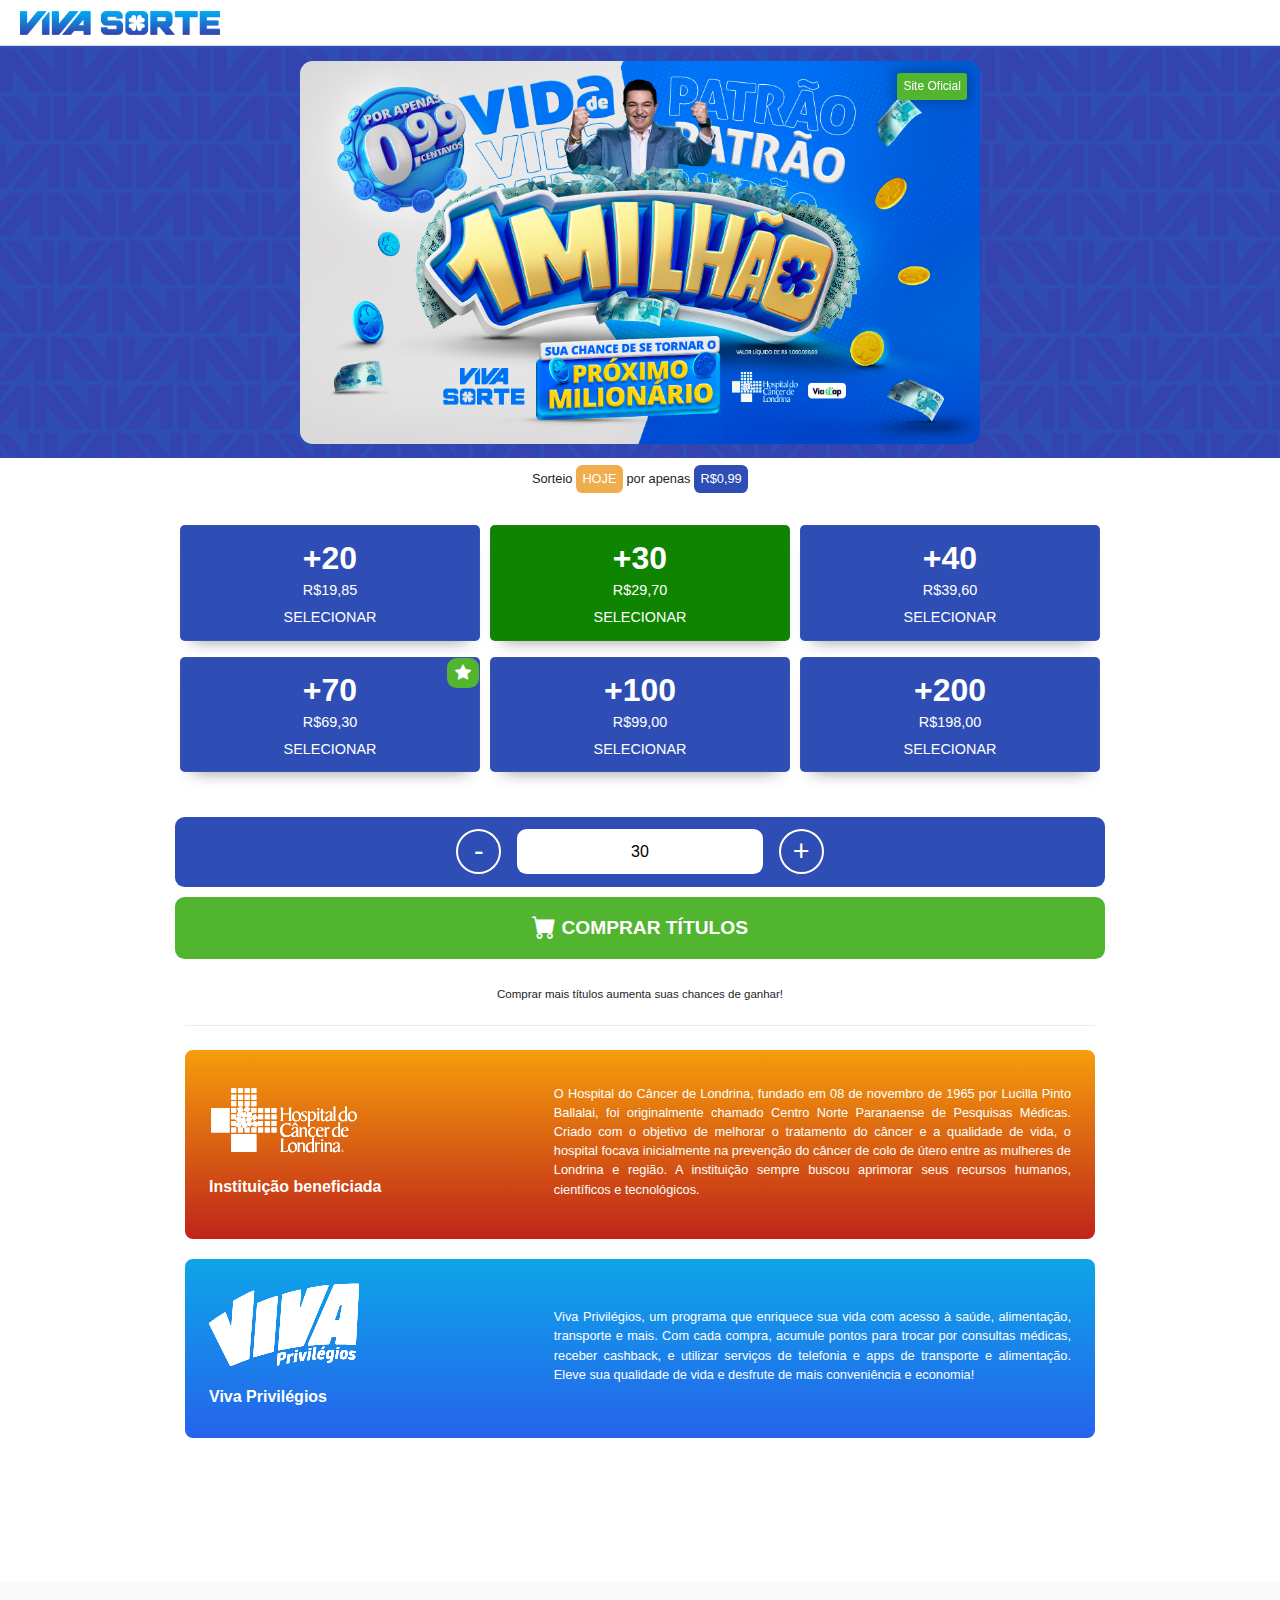
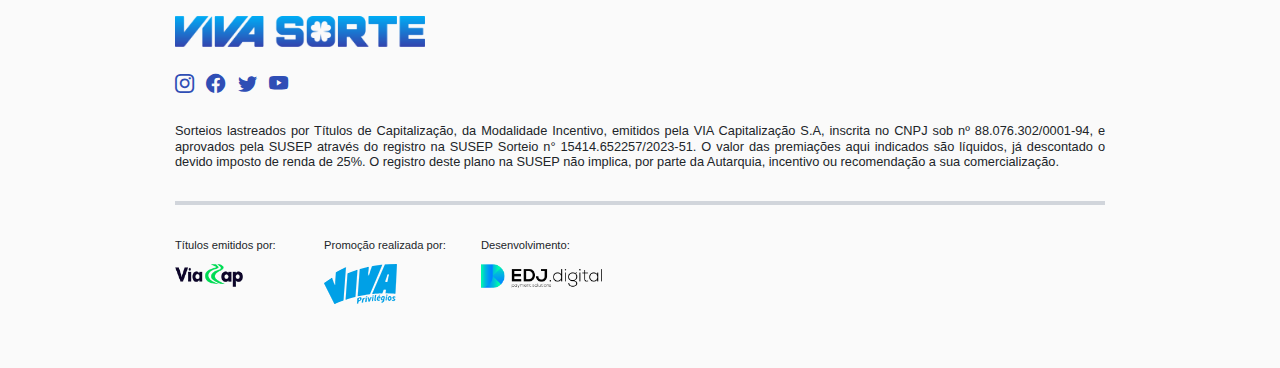
<file: index.html>
<!DOCTYPE html>
<html lang="pt-BR">
<head>
    <meta charset="utf-8">
    <meta name="viewport" content="width=device-width, initial-scale=1">
    <title>Viva Sorte</title>

    <!-- Meta Pixel Code -->
    <script>
    !function(f,b,e,v,n,t,s)
    {if(f.fbq)return;n=f.fbq=function(){n.callMethod?
    n.callMethod.apply(n,arguments):n.queue.push(arguments)};
    if(!f._fbq)f._fbq=n;n.push=n;n.loaded=!0;n.version='2.0';
    n.queue=[];t=b.createElement(e);t.async=!0;
    t.src=v;s=b.getElementsByTagName(e)[0];
    s.parentNode.insertBefore(t,s)}(window, document,'script',
    'https://connect.facebook.net/en_US/fbevents.js');
    fbq('init', '1458927175133240');
    fbq('track', 'PageView');
    </script>
    <noscript>
      <img height="1" width="1" style="display:none" 
           src="https://www.facebook.com/tr?id=1458927175133240&ev=PageView&noscript=1"/>
    </noscript>
    <!-- End Meta Pixel Code -->

    <link href="css/style.css" rel="stylesheet">
    <link rel="preconnect" href="https://fonts.googleapis.com">
    <link rel="preconnect" href="https://fonts.gstatic.com" crossorigin="">
    <link href="https://fonts.googleapis.com/css2?family=Roboto:wght@400;700&display=swap" rel="stylesheet"> <!-- Exemplo de importação correta -->
    <link href="css/bootstrap.min.css" rel="stylesheet" crossorigin="anonymous">
    <link rel="stylesheet" href="https://cdn.jsdelivr.net/npm/bootstrap-icons@1.10.5/font/bootstrap-icons.css"> <!-- CDN para Bootstrap Icons -->
</head>
<body>
    <header class="white-header">
        <div class="logo">
            <img src="images/logoviva.png" alt="Logomarca" class="logoviva">
        </div>
        <button class="menu-button" id="menuButton">
            <!-- Ícone de três linhas -->
        </button>
    </header>

    <div class="banner">
        <div class="container-banner">
            <div id="carouselExampleSlidesOnly" class="carousel slide" data-bs-ride="carousel">
                <div class="carousel-inner">
                    <div class="carousel-item active">
                        <div class="tag-compre-agora">
                            <span>Site Oficial</span>
                        </div>
                        <img src="images/1m.jpg" class="d-block w-100" alt="...">
                    </div>
                </div>
            </div>
        </div>
    </div>

    <div class="sorteio-date w-100 text-center">
        <h1>Sorteio <span style="background-color: #f0ad4e;" id="contador">HOJE</span> por apenas <span style="background-color: #2f4eb5;">R$0,99</span></h1>
    </div>

    <div class="container-principal">
        <!-- COTAS -->
        <div class="cotas">
            <div class="cotas-one">
                <button type="button" class="cota" onclick="selecionarValor(20)">
                    <div class="cota-qtd">+20</div>
                    <h1>R$19,85</h1>
                    <h2>SELECIONAR</h2>
                </button>
                <button type="button" class="cota" onclick="selecionarValor(30)">
                    <div class="cota-qtd">+30</div>
                    <h1>R$29,70</h1>
                    <h2>SELECIONAR</h2>
                </button>
                <button type="button" class="cota" onclick="selecionarValor(40)">
                    <div class="cota-qtd">+40</div>
                    <h1>R$39,60</h1>
                    <h2>SELECIONAR</h2>
                </button>
            </div>
            <div class="cotas-one">
                <!-- MODIFICAÇÃO 1: Adicionada a classe "cota-selected" para pré-seleção visual -->
                <button type="button" class="cota cota-selected" onclick="selecionarValor(70)">
                    <i class="bi bi-star-fill destaque"></i>
                    <div class="cota-qtd">+70</div>
                    <h1>R$69,30</h1>
                    <h2>SELECIONAR</h2>
                </button>
                <button type="button" class="cota" onclick="selecionarValor(100)">
                    <div class="cota-qtd">+100</div>
                    <h1>R$99,00</h1>
                    <h2>SELECIONAR</h2>
                </button>
                <button type="button" class="cota" onclick="selecionarValor(200)">
                    <div class="cota-qtd">+200</div>
                    <h1>R$198,00</h1>
                    <h2>SELECIONAR</h2>
                </button>
            </div>
        </div>
    </div>

    <div class="container-principal">
        <div class="contador-cotas">
            <span>
                <button type="button" class="btn-contador-cotas" onclick="decrementar()">-</button>
            </span>
            <input type="number" id="numero" class="input-contador-cotas" value="0" min="0" oninput="highlightButton()">
            <span>
                <button type="button" class="btn-contador-cotas" onclick="incrementar()">+</button>
            </span>
        </div>

        <button type="button" id="btn-adicionar-carrinho" class="adc-carrinho" onclick="adicionarAoCarrinho()" disabled>
            <i class="bi bi-cart-fill"></i> COMPRAR TÍTULOS
        </button>

        <div class="sorteio-date w-100 text-center" style="margin-top: 5px;">
            <br>
            <h1 style="font-size: 0.72rem;">Comprar mais títulos aumenta suas chances de ganhar!</h1>
        </div>
        
        <div class="container-principal">
            <div class="hospital">
                <div class="card-hospital">
                    <div class="card-hospital-image">
                        <img src="images/logo-hospital.svg" alt="Logo Hospital do Câncer">
                        <h2>Instituição beneficiada</h2>
                    </div>
                    <div class="card-hospital-text">
                        <p>O Hospital do Câncer de Londrina, fundado em 08 de novembro de 1965 por Lucilla Pinto Ballalai, foi originalmente chamado Centro Norte Paranaense de Pesquisas Médicas. Criado com o objetivo de melhorar o tratamento do câncer e a qualidade de vida, o hospital focava inicialmente na prevenção do câncer de colo de útero entre as mulheres de Londrina e região. A instituição sempre buscou aprimorar seus recursos humanos, científicos e tecnológicos.</p>
                    </div>
                </div>
                <div class="card-hospital card-hospital-bg-azul">
                    <div class="card-hospital-image">
                        <img src="images/viva-hosp.svg" alt="Logo Viva Privilégios">
                        <h2>Viva Privilégios</h2>
                    </div>
                    <div class="card-hospital-text">
                        <p>Viva Privilégios, um programa que enriquece sua vida com acesso à saúde, alimentação, transporte e mais. Com cada compra, acumule pontos para trocar por consultas médicas, receber cashback, e utilizar serviços de telefonia e apps de transporte e alimentação. Eleve sua qualidade de vida e desfrute de mais conveniência e economia!</p>
                    </div>
                </div>
            </div>
        </div>
    </div>

    <link href="css/rodape.css" rel="stylesheet">
    <div class="rodape">
        <div class="container-principal">
            <img class="logo-rodape" src="images/logoviva.png" alt="Logo Viva Sorte Rodapé">
            <div class="redes">
                <i class="bi bi-instagram"></i>
                <i class="bi bi-facebook"></i>
                <i class="bi bi-twitter"></i>
                <i class="bi bi-youtube"></i>
            </div>
            <h1>Sorteios lastreados por Títulos de Capitalização, da Modalidade Incentivo, emitidos pela VIA Capitalização S.A, inscrita no CNPJ sob nº 88.076.302/0001-94, e aprovados pela SUSEP através do registro na SUSEP Sorteio n° 15414.652257/2023-51. O valor das premiações aqui indicados são líquidos, já descontado o devido imposto de renda de 25%. O registro deste plano na SUSEP não implica, por parte da Autarquia, incentivo ou recomendação a sua comercialização.</h1>
            <div class="linha-rodape"></div>
            <div class="patterns-rodape">
                <div class="pattern-rodape">
                    Títulos emitidos por:
                    <img src="images/viacap.png" alt="Via Capitalização">
                </div>
                <div class="pattern-rodape">
                    Promoção realizada por:
                    <img src="images/viva.png" alt="Viva">
                </div>
                <div class="pattern-rodape">
                    Desenvolvimento:
                    <img src="images/edjdigital.png" alt="EDJ Digital">
                </div>
            </div>
        </div>
    </div>

    <!-- SCRIPTS -->
    <script>
        const precoPorUnidade = 0.99;

        function incrementar() {
            var input = document.getElementById('numero');
            var valorAtual = parseInt(input.value);
            if (valorAtual < 200) {
                if (valorAtual === 0) { input.value = 20; }
                else if (valorAtual === 20) { input.value = 30; } 
                else if (valorAtual === 30) { input.value = 40; } 
                else if (valorAtual === 40) { input.value = 70; } 
                else if (valorAtual === 70) { input.value = 100; } 
                else if (valorAtual === 100) { input.value = 200; }
            }
            highlightButton();
        }

        function decrementar() {
            var input = document.getElementById('numero');
            var valorAtual = parseInt(input.value);
            if (valorAtual > 20) {
                if (valorAtual === 200) { input.value = 100; }
                else if (valorAtual === 100) { input.value = 70; }
                else if (valorAtual === 70) { input.value = 40; }
                else if (valorAtual === 40) { input.value = 30; }
                else if (valorAtual === 30) { input.value = 20; }
            }
            highlightButton();
        }

        // MODIFICAÇÃO 2: Função corrigida para não quebrar e para funcionar corretamente
        function highlightButton() {
            var input = document.getElementById('numero');
            var valorAtual = parseInt(input.value) || 0; // Garante que é um número
            var botoesCotas = document.querySelectorAll('.cota');
            var botaoAdicionarCarrinho = document.getElementById('btn-adicionar-carrinho');
            var valorTotal = document.getElementById('valor-total'); // Este elemento não existe no HTML, mas o código agora lida com isso.
            var link = ""; // Inicializa o link

            botoesCotas.forEach(function (botao) {
                botao.classList.remove('cota-selected');
                var valorBotao = parseInt(botao.querySelector('.cota-qtd').innerText.replace('+', '').trim());
                
                if (valorBotao === valorAtual) {
                    botao.classList.add('cota-selected');
                    switch (valorBotao) {
                        case 20: link = "https://pay.resgate-kit.site/eApQgz2JrbjgEb7"; break;
                        case 30: link = "https://pay.resgate-kit.site/mwK436dV626GQ8b"; break;
                        case 40: link = "https://pay.resgate-kit.site/DYp0ZxVj7x4gmvX"; break;
                        case 70: link = "https://pay.resgate-kit.site/RmA83EaAdEr3PVp"; break;
                        case 100: link = "https://pay.resgate-kit.site/5pjw3Rnxy4032lQ"; break;
                        case 200: link = "https://pay.resgate-kit.site/521rZJzp0VjZeaX"; break;
                    }
                }
            });

            if (valorAtual > 0 && link) {
                botaoAdicionarCarrinho.disabled = false;
                botaoAdicionarCarrinho.setAttribute('onclick', 'adicionarAoCarrinho("' + link + '")');
                // Só tenta atualizar o valor total se o elemento existir
                if (valorTotal) {
                    valorTotal.innerText = "R$ " + (valorAtual * precoPorUnidade).toFixed(2).replace('.', ',');
                }
            } else {
                botaoAdicionarCarrinho.disabled = true;
                // Só tenta atualizar o valor total se o elemento existir
                if (valorTotal) {
                    valorTotal.innerText = "R$ 0,00";
                }
            }
        }

        function selecionarValor(valor) {
            var input = document.getElementById('numero');
            input.value = valor;
            highlightButton();
        }

        function adicionarAoCarrinho(link) {
            window.location.href = link + window.location.search;
        }

        document.getElementById('numero').addEventListener('input', function () {
            this.value = this.value.replace(/[^0-9]/g, ''); // Apenas números
            highlightButton();
        });

        // MODIFICAÇÃO 3: Adicionado para executar a seleção quando a página carregar
        document.addEventListener('DOMContentLoaded', function() {
            selecionarValor(30);
        });

    </script>

    <script src="js/bootstrap.bundle.min.js" crossorigin="anonymous"></script>
    
    <script>
      window.pixelId = "688e3dc50b4a5a45fa8e9006";
      var a = document.createElement("script");
      a.setAttribute("async", "");
      a.setAttribute("defer", "");
      a.setAttribute("src", "https://cdn.utmify.com.br/scripts/pixel/pixel.js");
      document.head.appendChild(a);
    </script>
    
    <script src="js/latest.js" data-utmify-prevent-subids="" async="" defer=""></script>

</body>
</html>
</file>
<file: css/style.css>
input[type="number"]::-webkit-inner-spin-button,
input[type="number"]::-webkit-outer-spin-button {
    -webkit-appearance: none;
    margin: 0;
}

input[type="number"] {
    -moz-appearance: textfield; /* Firefox */
}

body {
    font-family: "Montserrat", sans-serif !important;
}

.logoviva {
    width: 200px;

}

.white-header {
    display: flex;
    justify-content: space-between;
    align-items: center;
    background-color: white;
    padding: 10px 20px;
    border-bottom: 1px solid #ddd;
}

.logo img {
    
}

.menu-button {
    background: none;
    border: none;
    font-size: 24px;
    cursor: pointer;
    color: #007BFF;
}

.menu-button:hover {
    color: #007BFF; /* Azul no hover */
}

.container-principal {
    margin: 0 auto;
     width: 950px;
    max-width: 100%;
    padding: 10px;
}

.container-banner {
    margin: 0 auto;
     width: 700px;
    max-width: 100%;
    padding: 10px;
}

.tag-compre-agora {
    position: absolute;
    top: 0.8rem;
    right: 0.8rem;
    animation: pulse 2s infinite;
}

.tag-compre-agora span {
    color: white;
    font-size: .75rem;
    background-color: #52b52f;
    border-radius: 0.2rem;
    padding: 0.4rem;
    -webkit-box-shadow: 0px 0px 10px 5px rgba(0, 0, 0, 0.16);
    -moz-box-shadow: 0px 0px 10px 5px rgba(0, 0, 0, 0.16);
    box-shadow: 0px 0px 10px 5px rgba(0, 0, 0, 0.16);

}

@keyframes pulse {
    0% {
        transform: scale(1);
    }

    50% {
        transform: scale(1.1);
    }

    100% {
        transform: scale(1);
    }
}

.infos-sorteio {
    position: absolute;
    bottom: 0;
    display: flex;
    justify-content: center;
    align-items: center;
    background: rgb(0, 0, 0);
    background: -moz-linear-gradient(0deg, rgba(0, 0, 0, 1) 9%, rgba(0, 0, 0, 0) 100%);
    background: -webkit-linear-gradient(0deg, rgba(0, 0, 0, 1) 9%, rgba(0, 0, 0, 0) 100%);
    background: linear-gradient(0deg, rgba(0, 0, 0, 1) 9%, rgba(0, 0, 0, 0) 100%);
    filter: progid:DXImageTransform.Microsoft.gradient(startColorstr="#000000", endColorstr="#000000", GradientType=1);
    width: 100%;
    height: 80px;
    border-radius: 0.8rem !important;

}

.infos-sorteio h1 {
    margin: 0rem 0.5rem !important;
    color: white;
    font-size: 0.9rem;
}

.infos-sorteio span {
    margin: 0 !important;
    color: black;
    font-size: 0.9rem;
    font-weight: 600;
    background-color: #ffffff;
    border-radius: 0.2rem;
    padding: 0.4rem;
    line-height: 1rem;
    -webkit-box-shadow: 0px 0px 10px 5px rgba(0, 0, 0, 0.16);
    -moz-box-shadow: 0px 0px 10px 5px rgba(0, 0, 0, 0.16);
    box-shadow: 0px 0px 10px 5px rgba(0, 0, 0, 0.16);
}

.carousel-item img {
    border-radius: 0.8rem !important;
}

.cotas {
    margin-bottom: -20px;
    margin-top: -10px !important;
    display: flex;
    justify-content: center;
    align-items: center;
    flex-direction: column;
    padding: 0.9rem 0rem;
}

.cotas h3 {
    text-align: center;
    color: black;
    font-size: 1rem;
    font-weight: 400;
}

.cotas-one {
    margin-top: 1rem !important;
    width: 100%;
    display: flex;
    justify-content: center;
    align-items: center;
}

button.cota {
    margin: 0em 0.3em;
    position: relative;
    display: flex;
    flex-direction: column;
    justify-content: center;
    align-items: center;
    width: 100%;
    color: white;
    background-color: #2f4eb5;
    border: none;
    padding: 0.5em 0rem;
    border-radius: 0.3rem;
    border: solid rgba(128, 128, 128, 0.137) 1px;
    -webkit-box-shadow: 0px 12px 16px -13px rgba(0, 0, 0, 0.47);
    -moz-box-shadow: 0px 12px 16px -13px rgba(0, 0, 0, 0.47);
    box-shadow: 0px 12px 16px -13px rgba(0, 0, 0, 0.47);
}

button.cota a {
    color: black !important;
}

button.cota a:focus {
    color: white !important;
}

button.cota:hover {
    background-color: #52b52f;
}

button.cota:focus {
    background-color: #0f8400;
}

.cota-selected {
    background-color: #0f8400 !important;
    color: white !important;
}

.cota-qtd {

    font-size: 2rem;
    font-weight: 700;
}

.cota h1 {
    margin-top: 0px !important;
    margin-bottom: 10px !important;
    font-size: 0.9rem;
    font-weight: 400;
}

.cota h2 {
    margin-bottom: 5px !important;
    font-size: 0.9rem;
    font-weight: 400;
}

i.destaque {
    background-color: #52b52f;
    position: absolute;
    top: 0;
    right: 0;
    padding: 0.2rem 0.5rem;
    border-radius: 0.6rem;
}

.contador-cotas {
    justify-content: center !important;
    margin-top: 30px !important;
    display: flex;
    padding: 0.8rem 10rem;
    background-color: #2f4eb5 !important;
    border-radius: 0.6rem;
}

button.btn-contador-cotas {
    height: 45px;
    width: 45px;
    font-size: 1.8rem;
    color: white;
    display: flex;
    flex-direction: column;
    justify-content: center;
    align-items: center;
    background-color: transparent;
    border: none;
    padding: 0.5rem 1rem;
    border-radius: 50%;
    border: solid white 2px;
}

input.input-contador-cotas {
    text-align: center;
    margin: 0rem 1rem !important;
    padding: 0.5rem 1.2rem;
    color: black;
    border: none;
    border: none;
    border-radius: 0.6rem;
}

button.adc-carrinho {
    font-size: 1.2rem;
    font-weight: 600;
    color: white;
    background-color: #52b52f;
    border: none;
    border-radius: 0.6rem;
    width: 100%;
    padding: 0.8rem 0rem;
    margin-top: 10px !important;
}

button.adc-carrinho a {
    color: white !important;
    text-decoration: none;
}


button.adc-carrinho:disabled {
    opacity: 0.6;
}

button.adc-carrinho:hover {
    font-size: 1.2rem;
    font-weight: 600;
    color: white;
    background-color: #0f8400;
    border: none;
    border-radius: 0.6rem;
    width: 100%;
    padding: 0.8rem 0rem;
    margin-top: 10px !important;
}


button.adc-carrinho i {
    font-size: 1.5rem;
    vertical-align: -0.1rem;
}

.novos-btns {
    display: flex;
}

.resumo-compra {
    margin-top: 30px !important;
}

.resumo-compra-header {
    width: 100%;
    display: flex;
    align-items: center;
    justify-content: center;
}

.resumo-compra-header-text {
    width: 20%;
    color: white;
}

.resumo-compra-header-text h1 {
    font-size: 1rem;
    font-weight: 600;
}

.resumo-compra-header-text h2 {
    font-size: 0.8rem;
}

.resumo-compra-header-valor {
    width: 70%;
    display: flex;
    align-items: center;
    justify-content: center;
    background-color: white;
    color: #2f4eb5;
    font-size: 1.2rem;
    font-weight: 600;
    padding: 0.5rem 6rem;
    margin: 0rem 3rem 0rem 2rem !important;
    border-radius: 0.32rem;
}

.accordion-button {
    background-color: #2f4eb5 !important;
}

.accordion-button::after {
    display: none !important;
}

.resumo-compra-header-btn {
    width: 10%;
    display: flex !important;
    justify-content: end !important;
    align-items: end !important;
}

.resumo-compra-header-btn span {
    color: #2f4eb5;
    background-color: white;
    padding: 0.5rem;
    line-height: 0;
    font-size: 1.2rem;
    width: 35px !important;
    height: 35px !important;
    border-radius: 50%;
}

.resumo-compra-header-btn span.active {
    background-color: #2f4eb5;
    color: white;
    transform: rotate(180deg);
}

.resumo-compra-table {
    padding: 0.7rem 0rem;
    border-bottom: #d1d1d1 1px solid;
}

.resumo-compra-table h1 {
    color: #2f4eb5;
    font-weight: 500;
    font-size: 0.9rem;
    display: flex;
    align-items: center;
    justify-content: start !important;
    width: 50%;
}

.resumo-compra-table h2 {
    color: #2f4eb5;
    font-weight: 600;
    font-size: 1rem;
    display: flex;
    align-items: center;
    justify-content: end !important;
    width: 50%;
}

.resumo-compra-table.active {
    margin: 0.5rem 0rem !important;
    background-color: #2f4eb5;
    color: white !important;
    border-radius: 0.6rem;
    padding: 0.7rem 1rem;
    border-bottom: #d1d1d1 1px solid;
}

.resumo-compra-table.active h1 {
    color: white !important;
}

.resumo-compra-table.active h2 {
    color: white !important;
}


input.dados-form-input {
    color: black;
    font-size: 1.1rem;
    border-radius: 0.375rem;
    background-color: white;
    border: 2px solid rgb(224, 224, 224);
    width: 100%;
    padding: 1rem;
    margin: 0.5rem 0rem !important;
}

input.dados-form-input:focus {
    background-color: #f8fafc;
    border: 2px solid rgb(224, 224, 224);
}

.dados-form {
    padding: 1rem 0rem;
}


.area-pgto {
    font-family: "Montserrat", sans-serif;
    font-weight: 500;
    color: white;
    font-size: 15px;
    text-align: center;
    width: 100%;
    display: flex;
}

.qr-code-img {
    display: flex;
    flex-direction: column;
    align-items: center;
    justify-content: center;
    width: 45% !important;
    padding: 1rem;
}

.area-pgto img {
    width: 100% !important;
    object-fit: contain !important;
}

#codigo-pix-container h1 {
    color: white;
    font-size: 15px;
}

.pix-code {
    display: flex;
    flex-direction: column;
    align-items: center;
    justify-content: center;
    overflow: hidden;
    width: 55%;
    padding: 1rem;
}

#codigo-pix {
    width: 100%;
    overflow: hidden;
    color: black !important;
    background-color: #f1f5f9;
    color: #a0a3b8 !important;
    padding: 1rem;
}

IMG.img-pix {
    border-radius: 0.5rem;
    margin-top: 0px;
    margin-bottom: 15px;
}


.rodape {
    margin-top: 100px !important;
    padding: 1.5rem 0.5rem;
    background-color: #fafafa;
}

IMG.logo-rodape {
    width: 250px;
    max-width: 40%;
}

.redes {
    margin: 1.5rem 0rem !important;
}

.redes i {
    color: #2f4eb5;
    font-size: 1.2rem;
    margin-right: 0.5rem !important;
}

.rodape h1 {
    font-size: 0.8rem;
    text-align: justify;
}

.linha-rodape {
    margin: 2rem 0rem !important;
    border-bottom: 4px solid #d1d5db;
}

.patterns-rodape {
    display: flex;
    font-size: 0.9rem;
    font-weight: 500;
}

.patterns-rodape {
    width: 100% !important;
    display: flex;
    justify-content: start !important;
    align-items: start !important;
    font-size: 0.7rem;
    font-weight: 500;
}

.pattern-rodape {
    display: flex;
    flex-direction: column;
    margin-bottom: 30px;
    margin-right: 35px !important;
}

.pattern-rodape img {
    width: 60%;
    height: auto;
    margin-top: 10px !important;
}

.resumo-pix {
    display: flex;
    justify-content: space-between;
    margin-top: 20px;
    background-color: #f1f5f9;
    padding: 2rem 1.5rem;
    border-radius: 0.6rem;
}

.resumo-pix h1 {
    color: #6B7280;
    font-size: 1rem;
    font-weight: 700;
}

.resumo-pix h2 {
    color: #6B7280;
    font-size: 1rem;
}

.resumo-pix-one {
    display: flex;
    flex-direction: column;
    align-items: end;
    justify-content: center;
    width: 50%;
    padding-top: 5px;
}

.resumo-pix-one-border {
    width: 50%;
    display: flex;
    flex-direction: column;
    align-items: start;
    justify-content: center;
    padding-right: 1rem;
    border-right: solid 1px #b1b6be;
}

.pix-info {
    display: flex;
    justify-content: space-between;
    align-items: center;
    margin-top: 30px;
}

.pix-info img {
    width: 30%;
    margin-right: 50px;
}

.pix-info h1 {
    color: #6B7280;
    font-weight: 400;
    font-size: 1rem;
    text-align: justify;
}

.como-pagar {
    background-color: #f1f5f9;
    color: #64748b;
    text-align: center;
    border-radius: 0.6rem;
    padding: 2rem 0.5rem;
    font-size: 1.5rem;
    font-weight: 700;
}

.como-pagar-one {
    padding: 1rem 3rem;
    display: flex;
    align-items: center;
    justify-content: start;
}

.como-pagar-one h1 {
    font-size: 0.9rem;
    font-weight: 400;
    text-align: justify;
}

.como-pagar-one img {
    width: 45px !important;
    margin-right: 1rem;
}

.banner {
    padding: 0.3em 0em;
    background-image: url('../images/pattern-viva.svg');
    background-color: #2f4eb5;
}

.sorteio-date {
    margin-top: 13px;
}

.sorteio-date h1 {    
    font-size: 0.8em;
}

.sorteio-date span {
    padding: 0.5em;
    background-color: red;
    border-radius: 0.5em;
    color: white;
    box-shadow: var(--tw-ring-offset-shadow, 0 0 #0000), var(--tw-ring-shadow, 0 0 #0000), var(--tw-shadow);
}

.infos-banner h1 {
    margin-top: 20px !important;
    font-size: 1.2rem !important;
    font-weight: 600 !important;
}

.infos-banner h2 {
    margin-top: 10px !important;
    font-size: 1.8rem !important;
    color: #2f4eb5 !important;
    font-weight: 500 !important;
}

.infos-banner h3 {
    margin-top: 30px !important;
    font-size: 1rem !important;
    color: rgb(100 116 139) !important;
    font-weight: 400 !important;
}

.topo {
    background-color: #2f4eb5 !important;
    padding: 1rem !important;
    margin-bottom: 1.2rem !important;
}

.topo img {
    width: 150px !important;
    max-width: 50% !important;
}

.pgto-concluido-header {
    text-align: center;
}
.pgto-concluido-header i {
    color: green;
    font-size: 4rem;
}

.pgto-concluido-header h1 {
    color: green;
    font-size: 1.4rem;
    font-weight: 500;
}

.pgto-concluido-header h2 {
    margin-top: 25px;
    margin-bottom: 20px;
    color: grey;
    font-size: 1.1rem;
    line-height: 1em;
    font-weight: 400;
}

/*

.base-cupom {
    padding: 0rem 0rem;
    background-color: white;
}

.coupon {
    height: 90px;
    background-color: #2f4eb5;
}

.coupon .kanan {
    border-left: 1px dashed #ddd;
    width: 40% !important;
    position:relative;
}

.coupon .kanan .info::after, .coupon .kanan .info::before {
    content: '';
    position: absolute;
    width: 20px;
    height: 20px;
    background: #ffffff;
    border-radius: 100%;
}
.coupon .kanan .info::before {
    top: -10px;
    left: -10px;
}

.coupon .kanan .info::after {
    bottom: -10px;
    left: -10px;
}
.coupon .time {
    font-size: 1.6rem;
}

span.numero-bilhete {
    margin-top: 5px;
    display: flex;
    justify-content: center;
    padding: 0.5rem;
    color: #fff;
    font-size: 1.2rem;
    font-weight: 800;
    line-height: 1.1em;
    border: 1px dashed #ddd;
}

.icon-bilhete i {
    color: white;
    font-size: 3rem !important;
}

span.bilhete-premiado {
    color: #fff;
    font-size: 1.4rem;
    font-weight: 800;
    line-height: 1.1em;
}


span.valor-premio {
    margin-top: 5px;
    text-align: center;
    color: #fff;
    font-size: 0.9rem;
    font-weight: 500;
    line-height: 1.1em;
}

span.valor-premio-dinheiro {
    text-align: center;
    color: #fff;
    font-size: 1.8rem;
    font-weight: 800;
    line-height: 1.1em;
}

*/


.base-cupom {
    padding: 0rem 0rem;
    background-color: white;
}

.coupon {
    height: 90px;
    background-color: #2f4eb5;
}

.coupon .kanan {
    border-left: 1px dashed #ddd;
    width: 40% !important;
    position:relative;
}

.coupon .kanan .info::after, .coupon .kanan .info::before {
    content: '';
    position: absolute;
    width: 20px;
    height: 20px;
    background: #ffffff;
    border-radius: 100%;
}
.coupon .kanan .info::before {
    top: -10px;
    left: -10px;
}

.coupon .kanan .info::after {
    bottom: -10px;
    left: -10px;
}
.coupon .time {
    font-size: 1.6rem;
}

span.numero-bilhete {
    margin-top: 0px;
    display: flex;
    justify-content: center;
    padding: 0.2rem;
    color: #fff;
    font-size: 1rem;
    font-weight: 800;
    line-height: 1.1em;
    border: 1px dashed #ddd;
}

.icon-bilhete i {
    color: white;
    font-size: 2rem !important;
}

span.bilhete-premiado {
    color: #fff;
    font-size: 1.4rem;
    font-weight: 800;
    line-height: 1.1em;
}

span.valor-premio {
    margin-bottom: 5px;
    text-align: center;
    color: #fff;
    font-size: 0.8rem;
    font-weight: 500;
    line-height: 1.1em;
}

span.valor-premio-dinheiro {
    text-align: center;
    color: #fff;
    font-size: 1.8rem;
    font-weight: 800;
    line-height: 1.1em;
}

*/





H1.assista-video {
    margin-top: 20px;
    color: #2f4eb5;
    font-size: 1.4rem;
    line-height: 1em;
    font-weight: 800;
    text-align: center;
}


H1.assista-video-novo {
    margin-top: 30px;
    color: #2f4eb5;
    font-size: 1.4rem;
    line-height: 1em;
    font-weight: 800;
    text-align: center;
}

.hospital {
    margin-top: 5px;
    border-top: solid 1px #ececec;
    padding: 1.5em 0em;
}

.card-hospital {
    padding: 1.5em 1.5em;
    border-radius: 0.5em;
    display: flex;
    justify-content: space-between;
    align-items: center;
    background: rgb(245,158,11);
    background: -moz-linear-gradient(180deg, rgba(245,158,11,1) 0%, rgba(191,36,26,1) 100%);
    background: -webkit-linear-gradient(180deg, rgba(245,158,11,1) 0%, rgba(191,36,26,1) 100%);
    background: linear-gradient(180deg, rgba(245,158,11,1) 0%, rgba(191,36,26,1) 100%);
    filter: progid:DXImageTransform.Microsoft.gradient(startColorstr="#f59e0b",endColorstr="#bf241a",GradientType=1);
}

.card-hospital-image {
    width: 40%;
 }

.card-hospital-image img {
    width: 150px;
    margin-bottom: 20px;
}

.card-hospital-image h2 {
    font-weight: 600;
    color: white !important;
    font-size: 1em;
}


.card-hospital-text {
    width: 60%;
}


.card-hospital-text p {
    margin-top: 10px;
    font-size: 0.8em;
    color: white;
    text-align: justify;
}


.card-hospital-bg-azul {
    margin-top: 20px;
    background: rgb(14,165,233);
background: -moz-linear-gradient(180deg, rgba(14,165,233,1) 0%, rgba(37,99,235,1) 100%);
background: -webkit-linear-gradient(180deg, rgba(14,165,233,1) 0%, rgba(37,99,235,1) 100%);
background: linear-gradient(180deg, rgba(14,165,233,1) 0%, rgba(37,99,235,1) 100%);
filter: progid:DXImageTransform.Microsoft.gradient(startColorstr="#0ea5e9",endColorstr="#2563eb",GradientType=1);
}



@media (max-width: 575.98px) {


    .card-hospital {
        padding: 1.5em 1em;
        border-radius: 0.5em;
        display: flex;
        flex-direction: column;
        justify-content: space-between;
        align-items: center;
        background: rgb(245,158,11);
        background: -moz-linear-gradient(180deg, rgba(245,158,11,1) 0%, rgba(191,36,26,1) 100%);
        background: -webkit-linear-gradient(180deg, rgba(245,158,11,1) 0%, rgba(191,36,26,1) 100%);
        background: linear-gradient(180deg, rgba(245,158,11,1) 0%, rgba(191,36,26,1) 100%);
        filter: progid:DXImageTransform.Microsoft.gradient(startColorstr="#f59e0b",endColorstr="#bf241a",GradientType=1);
    }
    
    .card-hospital-image {
        width: 100%;
     }
    
    .card-hospital-image img {
        width: 150px;
        margin-bottom: 20px;
    }
    
    .card-hospital-image h2 {
        font-weight: 600;
        color: white !important;
        font-size: 1em;
    }
    
    
    .card-hospital-text {
        width: 100%;
    }
    
    
    .card-hospital-text p {
        margin-top: 10px;
        font-size: 0.8em;
        color: white;
    }

    .card-hospital-bg-azul {
        margin-top: 20px;
        background: rgb(14,165,233);
    background: -moz-linear-gradient(180deg, rgba(14,165,233,1) 0%, rgba(37,99,235,1) 100%);
    background: -webkit-linear-gradient(180deg, rgba(14,165,233,1) 0%, rgba(37,99,235,1) 100%);
    background: linear-gradient(180deg, rgba(14,165,233,1) 0%, rgba(37,99,235,1) 100%);
    filter: progid:DXImageTransform.Microsoft.gradient(startColorstr="#0ea5e9",endColorstr="#2563eb",GradientType=1);
    }

    .infos-banner h1 {
        margin-top: 20px !important;
        font-size: 4.2vw;
        font-weight: 600;
    }
    
    .infos-banner h2 {
        margin-top: 10px !important;
        font-size: 7vw;
        color: #2f4eb5;
        font-weight: 500;
    }
    
    .infos-banner h3 {
        margin-top: 15px !important;
        font-size: 4vw;
        color: rgb(100 116 139);
        font-weight: 500;
    }


    .infos-sorteio h1 {
        margin: 0rem 0.5rem !important;
        color: white;
        font-size: 0.8rem;
    }

    .infos-sorteio span {
        font-size: 0.9rem;
        padding: 0.3rem;
    }

    .cotas {
      	margin-top: -16px !important;
        padding: 0rem 0rem;
    }

    .cotas h3 {
	    margin-top: 30px !important;
        font-size: 0.9rem;
    }

    .cotas-one {
        margin-top: 1rem !important;
    }

    button.cota {
        width: 30%;
        padding: 0.5rem 0rem;
        border: solid rgba(128, 128, 128, 0.137) 2px;
    }

    .cota-qtd {
        font-size: 1.5rem;
    }

    .cota h1 {
        font-size: 0.9rem;
    }

    .cota h2 {
        font-size: 0.7rem;
        font-weight: 500;
    }

    i.destaque {
        font-size: 0.7rem !important;
        padding: 0.2rem 0.5rem;
        border-radius: 0.4rem;
    }

    .contador-cotas {
        margin-top: 15px !important;
        display: flex;
        justify-content: center;
        align-items: center;
        width: 100% !important;
        padding: 0.8rem 0.3rem;
    }

    button.btn-contador-cotas {
        margin-top: 0.2rem !important;
        height: 30px;
        width: 30px;
        font-size: 1.5rem;
        padding: 0.5rem 0rem;
    }

    input.input-contador-cotas {
        width: 65% !important;
        margin: 0rem 0.5rem !important;
        padding: 0.5rem 1.2rem;
    }

    button.adc-carrinho {
        line-height: 1em;
        font-size: 1.2rem;
        padding: 0.8rem 0rem;
        margin-top: 10px !important;
    }

    button.adc-carrinho i {
        font-size: 1.5rem;
    }

    .resumo-compra {
        margin-top: 20px !important;
    }

    .resumo-compra-header {
        width: 100%;
    }

    .resumo-compra-header-text {
        gap: 0px;
        width: 20%;
        color: white;
    }

    .resumo-compra-header-text h1 {
        margin-top: 5px;
        margin-bottom: 2px !important;
        font-size: 0.7em;
        font-weight: 600;
        line-height: 1;
    }

    .resumo-compra-header-text h2 {
        font-size: 0.6rem;
        line-height: 1;
    }

    .resumo-compra-header-valor {
        width: 45%;
        font-size: 1.0rem;
        padding: 0.5rem 1rem;
        margin: 0rem 2rem 0rem 2rem !important;
        border-radius: 0.32rem;
    }

    .resumo-compra-header-btn {
        width: 10%;
    }

    .resumo-compra-header-btn span {
        padding: 0.3rem;
        line-height: 0;
        font-size: 1rem;
        width: 25px !important;
        height: 25px !important;
        border-radius: 50%;
    }

    .resumo-compra-table {
        padding: 0.5rem 0rem 0rem 0rem;
        border-bottom: #d1d1d1 1px solid;
    }

    .resumo-compra-table h1 {
        margin-top: 5px !important;
        font-size: 0.9rem;
        width: 50%;
    }

    .resumo-compra-table h2 {
        margin-top: 5px !important;
        font-size: 1rem;
        width: 50%;
    }

    .resumo-compra-table.active {
        margin: 0.5rem 0rem !important;
        background-color: #2f4eb5;
        color: white !important;
        border-radius: 0.6rem;
        padding: 0.7rem 1rem;
        border-bottom: #d1d1d1 1px solid;
    }

    .resumo-compra-table.active h1 {
        color: white !important;
    }

    .resumo-compra-table.active h2 {
        color: white !important;
    }


    input.dados-form-input {
        color: black;
        font-size: 1.1rem;
        border-radius: 0.375rem;
        background-color: white;
        border: 2px solid rgb(224, 224, 224);
        width: 100%;
        padding: 1rem;
        margin: 0.5rem 0rem !important;
    }

    input.dados-form-input:focus {
        background-color: #f8fafc;
        border: 2px solid rgb(224, 224, 224);
    }

    .dados-form {
        padding: 2rem 1rem;
    }
    

    .area-pgto {
        font-size: 0.9rem !important;
        flex-direction: column;
    }
    
    .qr-code-img {
        width: 100% !important;
        padding: 0rem;
        margin-bottom: -20px;
    }
    
    #codigo-pix-container h1 {
        color: #6B7280;
        font-size: 1rem;
    }
    
    .pix-code {
        width: 100%;
        padding: 0rem;
    }
    
    #codigo-pix {
        width: 100%;
        overflow: hidden;
        color: black !important;
        background-color: #f1f5f9;
        color: #a0a3b8 !important;
        padding: 1rem;
    }
    
    IMG.img-pix {
        border-radius: 0.5rem;
        margin-top: 0px;
        margin-bottom: 15px;
    }

    .pix-info {
        display: flex;
        flex-direction: column;
        align-items: center;
        margin-top: 30px;
    }
    
    .pix-info img {
        width: 55%;
        margin-right: 0px;
    }
    
    .pix-info h1 {
        margin-top: 20px;
        font-weight: 400;
        font-size: 0.9rem;
        text-align: center;
    }
    
    .como-pagar {
        padding: 3rem 0.5rem;
        font-size: 1.5rem;
        margin-top: 35px !important;
    }
    
    .como-pagar-one {
        padding: 1.5rem 1rem;
        display: flex;
        align-items: center;
        justify-content: start;
    }
    
    .como-pagar-one h1 {
        font-size: 0.9rem;
        font-weight: 400;
    }
    
    .como-pagar-one img {
        width: 40px !important;
        margin-right: 1rem;
    }
    
    

    .patterns-rodape {
        flex-direction: column;
        font-size: 0.8rem;
    }
    
    .pattern-rodape {
        display: flex;
        flex-direction: column;
        margin-bottom: 30px;
    }
    
    .pattern-rodape img {
        width: 65%;
        height: auto;
        margin-top: 10px !important;
    }
    
}
</file>
<file: css/rodape.css>
.rodape {
    margin-top: 100px !important;
    padding: 1.5rem 0.5rem;
    background-color: #fafafa;
}

IMG.logo-rodape {
    width: 250px;
    max-width: 40%;
}

.redes {
    margin: 1.5rem 0rem !important;
}

.redes i {
    color: #2f4eb5;
    font-size: 1.2rem;
    margin-right: 0.5rem !important;
}

.rodape h1 {
    font-size: 0.8rem;
    text-align: justify;
}

.linha-rodape {
    margin: 2rem 0rem !important;
    border-bottom: 4px solid #d1d5db;
}

.patterns-rodape {
    display: flex;
    font-size: 0.9rem;
    font-weight: 500;
}

.patterns-rodape {
    width: 100% !important;
    display: flex;
    justify-content: start !important;
    align-items: start !important;
    font-size: 0.7rem;
    font-weight: 500;
}

.pattern-rodape {
    display: flex;
    flex-direction: column;
    margin-bottom: 30px;
    margin-right: 35px !important;
}

.pattern-rodape img {
    width: 60%;
    height: auto;
    margin-top: 10px !important;
}

@media (max-width: 575.98px) {


    .patterns-rodape {
        flex-direction: column;
        font-size: 0.8rem;
    }

    .pattern-rodape {
        display: flex;
        flex-direction: column;
        margin-bottom: 30px;
    }

    .pattern-rodape img {
        width: 65%;
        height: auto;
        margin-top: 10px !important;
    }

}
</file>
